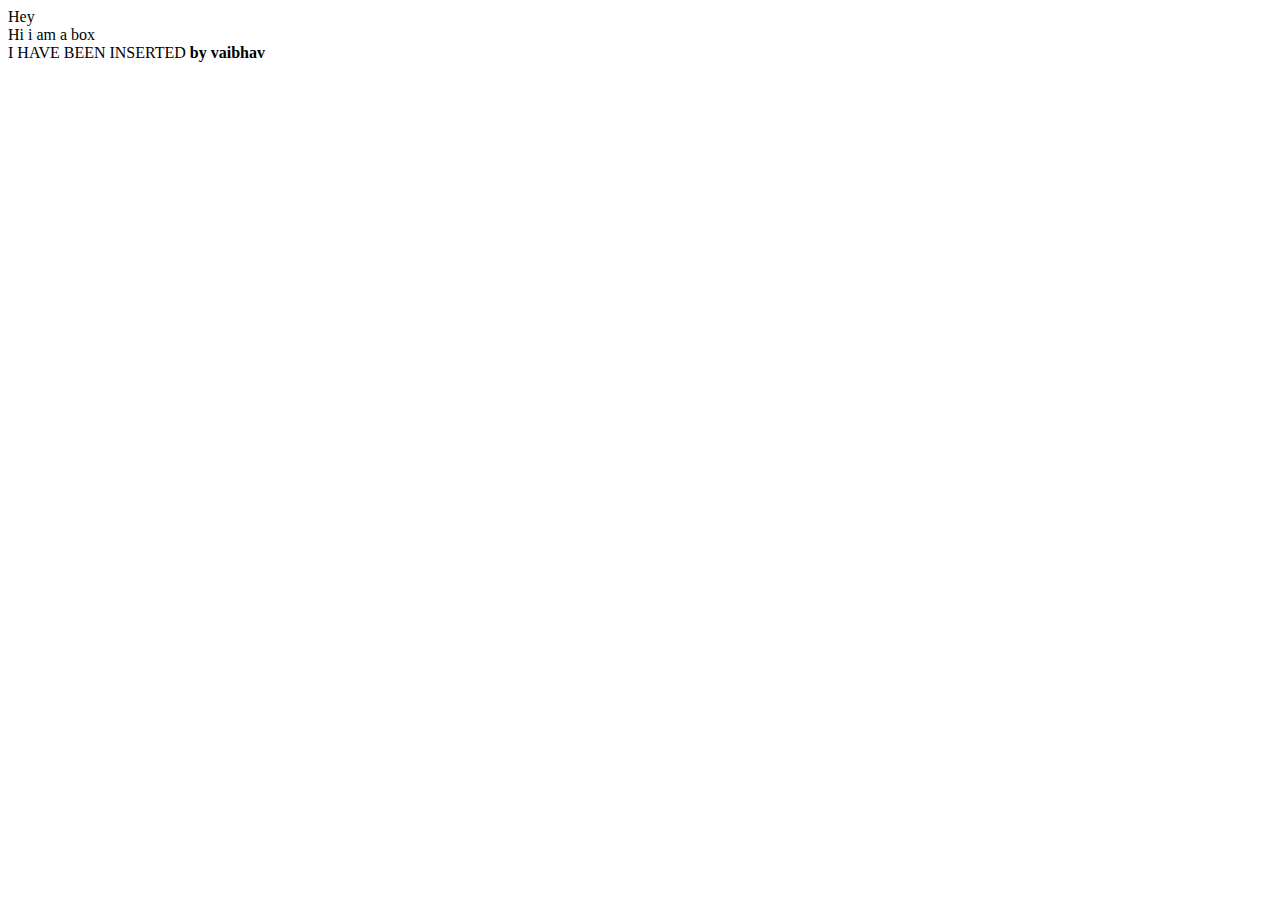
<file: JS/FOUR/index.html>
<!DOCTYPE html>
<html lang="en">
<head>
    <meta charset="UTF-8">
    <meta name="viewport" content="width=device-width, initial-scale=1.0">
    <title>VAIBHAV</title>
</head>
<body>

    <div class="container">
        <div class="box">Hey</div>
        <div class="box">Hi i am a box</div>
        
    </div>
    

    <script src="script.js"></script>
</body>
</html>
</file>
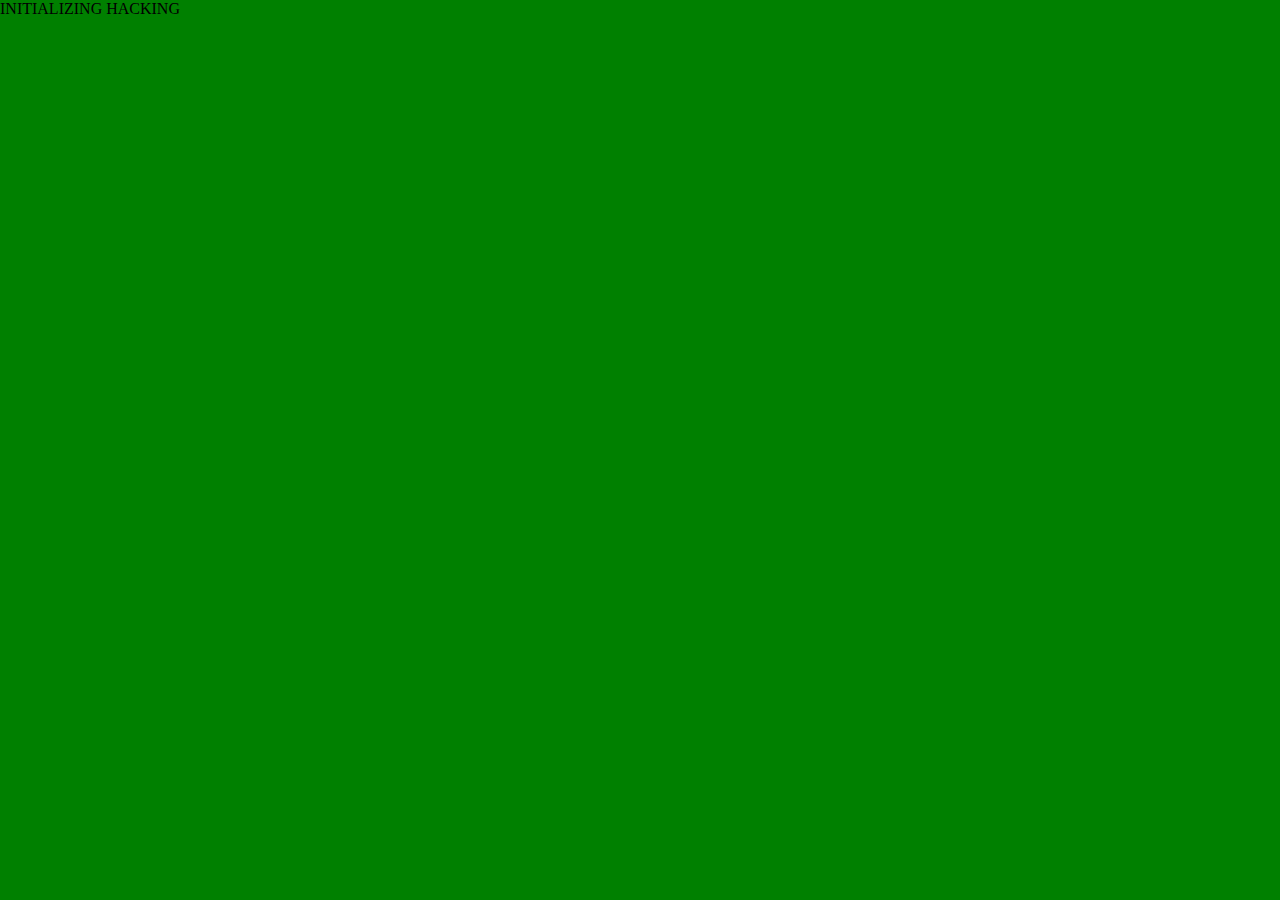
<file: JS/HACKERS TERMINAL/index.html>
<!DOCTYPE html>
<html lang="en">
<head>
    <meta charset="UTF-8">
    <meta name="viewport" content="width=device-width, initial-scale=1.0">
    <title>HACKED</title>
    <link rel="stylesheet" href="style.css">
</head>
<body>

    

        <div>INITIALIZING HACKING</div>
    
    


</body>
<script src="script.js"></script>
</html>
</file>
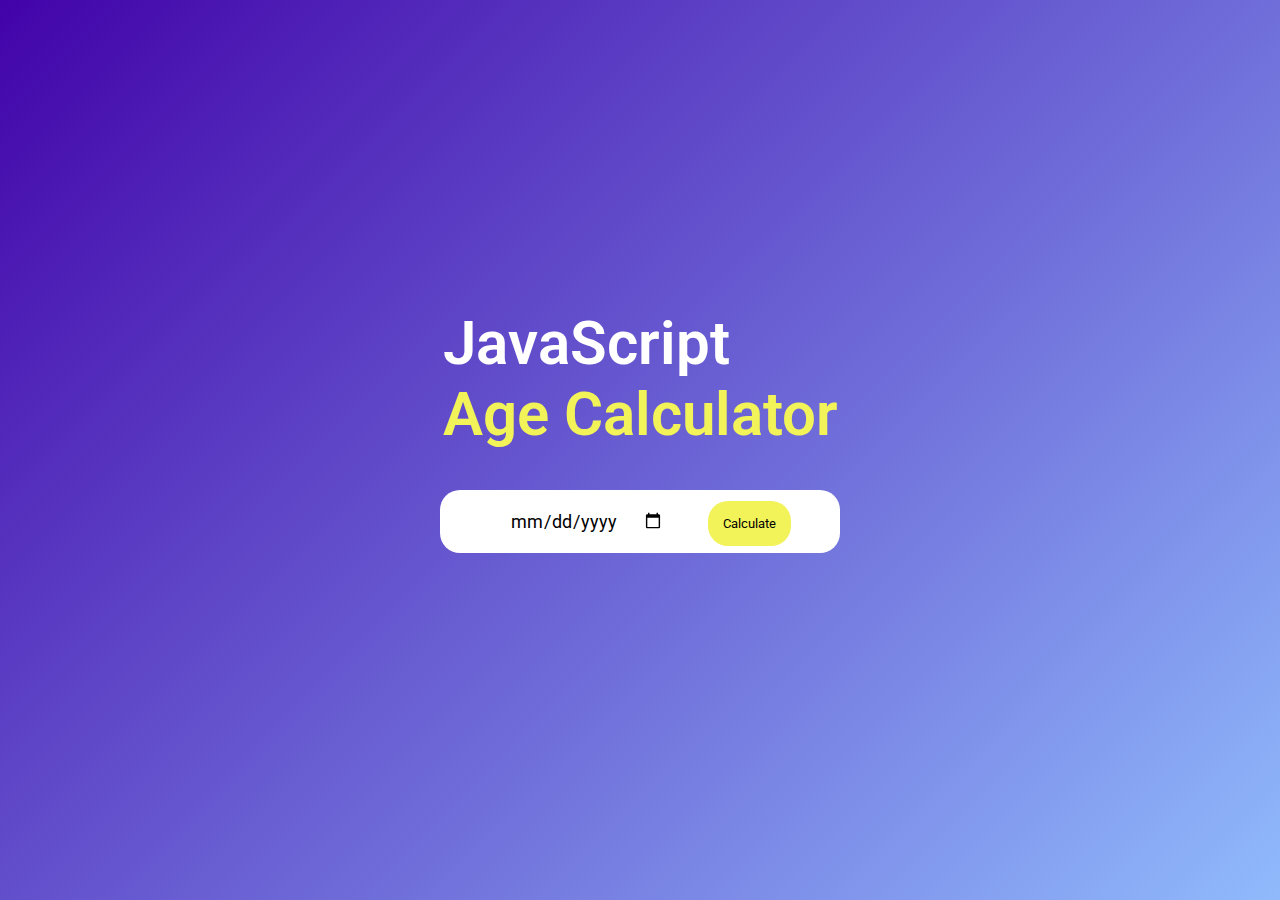
<file: PROJECTS/AGECAL/index.html>
<!DOCTYPE html>
<html lang="en">
<head>
    <meta charset="UTF-8">
    <meta name="viewport" content="width=device-width, initial-scale=1.0">
    <title>AGE CALCULATOR</title>
    <link rel="stylesheet" href="style.css">
</head>
<body>

    <div class="container ">
        <div class="heading">

            <h1 class="head1">JavaScript</h1>
            <h1 class="head2">Age Calculator</h1>
        </div>



        <div class="calculator flex">
            <div class="inputdetail">

                <input type="date" placeholder="01-01-1993" class="dateInput">
    
                <button class="calculate">Calculate</button>
            </div>

            

        </div>


        <div class="output">
            <p class="outputtxt"></p>
        </div>

    </div>


    

    <script src="script.js"></script>
</body>
</html>
</file>
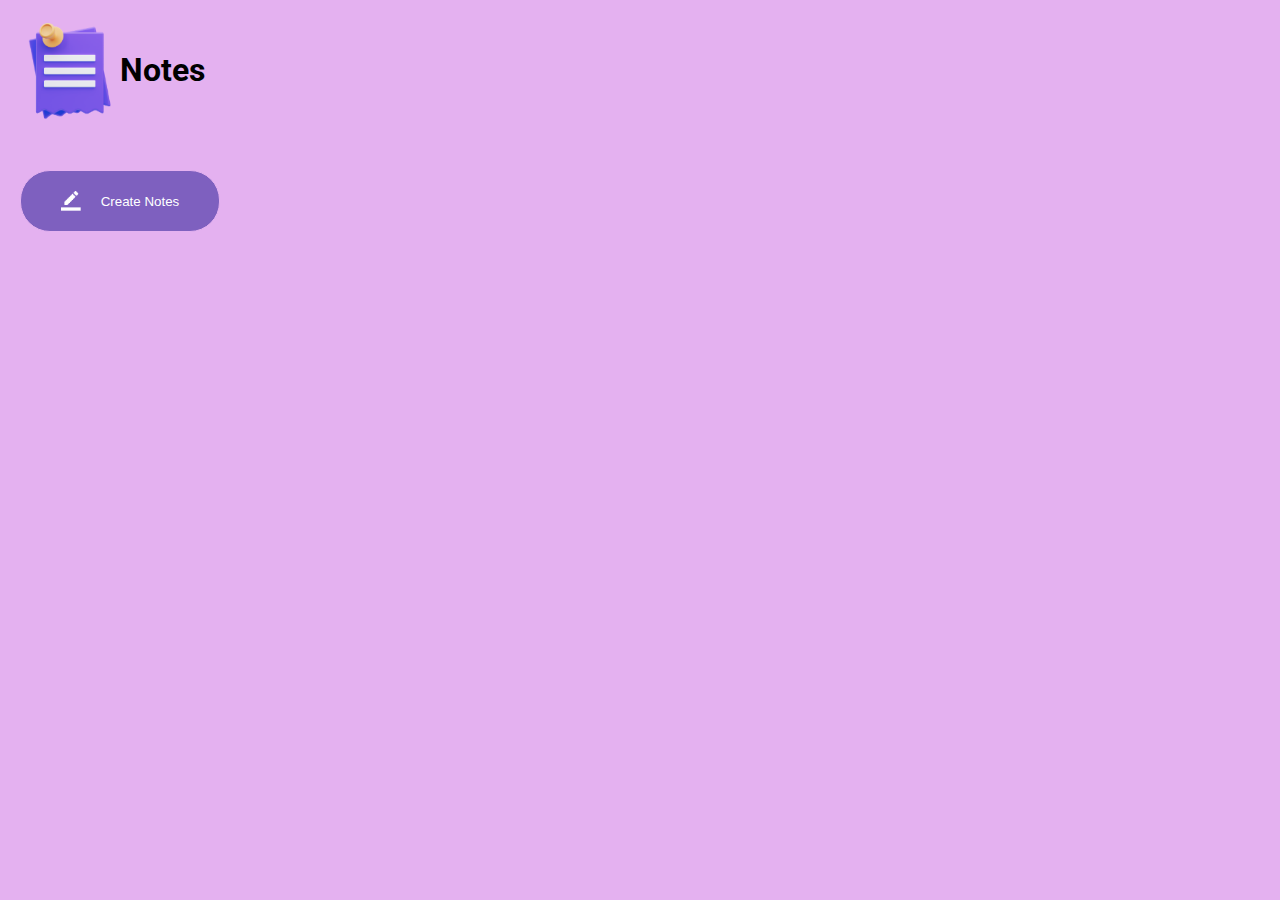
<file: PROJECTS/NOTESAPP/index.html>
<!DOCTYPE html>
<html lang="en">
<head>
    <meta charset="UTF-8">
    <meta name="viewport" content="width=device-width, initial-scale=1.0">
    <title>NOTES APP</title>
    <link rel="stylesheet" href="style.css">
</head>
<body>

    <div class="container flex">
        <div class="head flex">
            <img src="./images/notes.png" alt="" class="logo">
            <h1>Notes</h1>
        </div>


        <button class="createNote flex">
            <img src="./images/edit.png" alt="">
            Create Notes
        </button>

        <div class="notes-container">
            <!-- <p contenteditable="true" class="input-box">

                <img class="deleteimg" src="./images/delete.png" alt="">
            </p> -->
        </div>
    </div>

    <script src="script.js"></script>
</body>
</html>
</file>
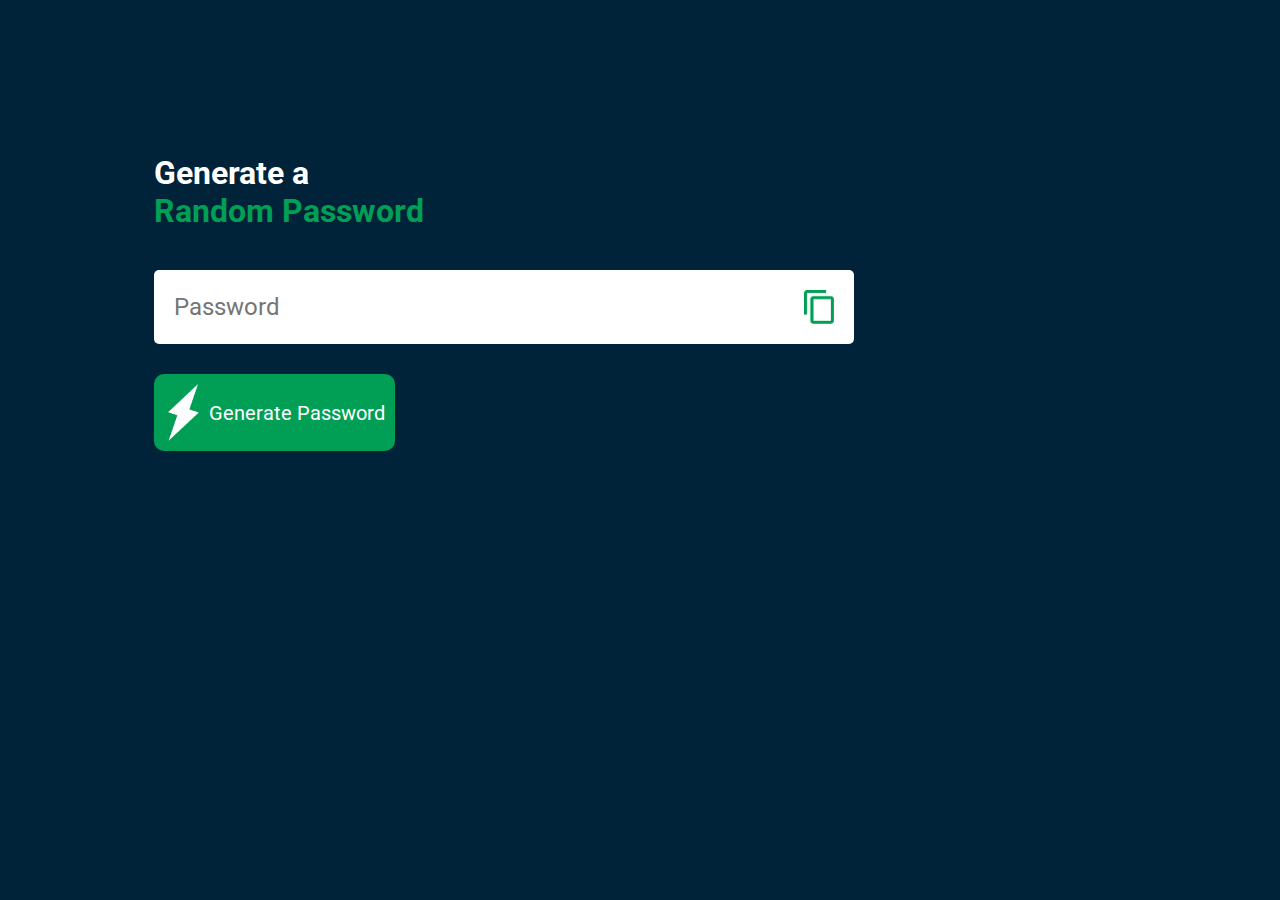
<file: PROJECTS/PASSGEN/index.html>
<!DOCTYPE html>
<html lang="en">
<head>
    <meta charset="UTF-8">
    <meta name="viewport" content="width=device-width, initial-scale=1.0">
    <title>PASSWORD GENERATOR</title>
    <link rel="stylesheet" href="style.css">
</head>
<body>

    <div class="container">

        <h1 class="first">Generate a <br><span>Random Password</span></h1>
        


        <div class="inputbox">
            <input class="inputb" type="text" id="password" placeholder="Password">
            <img class="copyimg" src="img/copy.png" alt="Copy">
        </div>

        <button class="genbtn"><img src="img/generate.png" alt="">Generate Password</button>
    </div>


    


    <script src="script.js"></script>
</body>
</html>
</file>
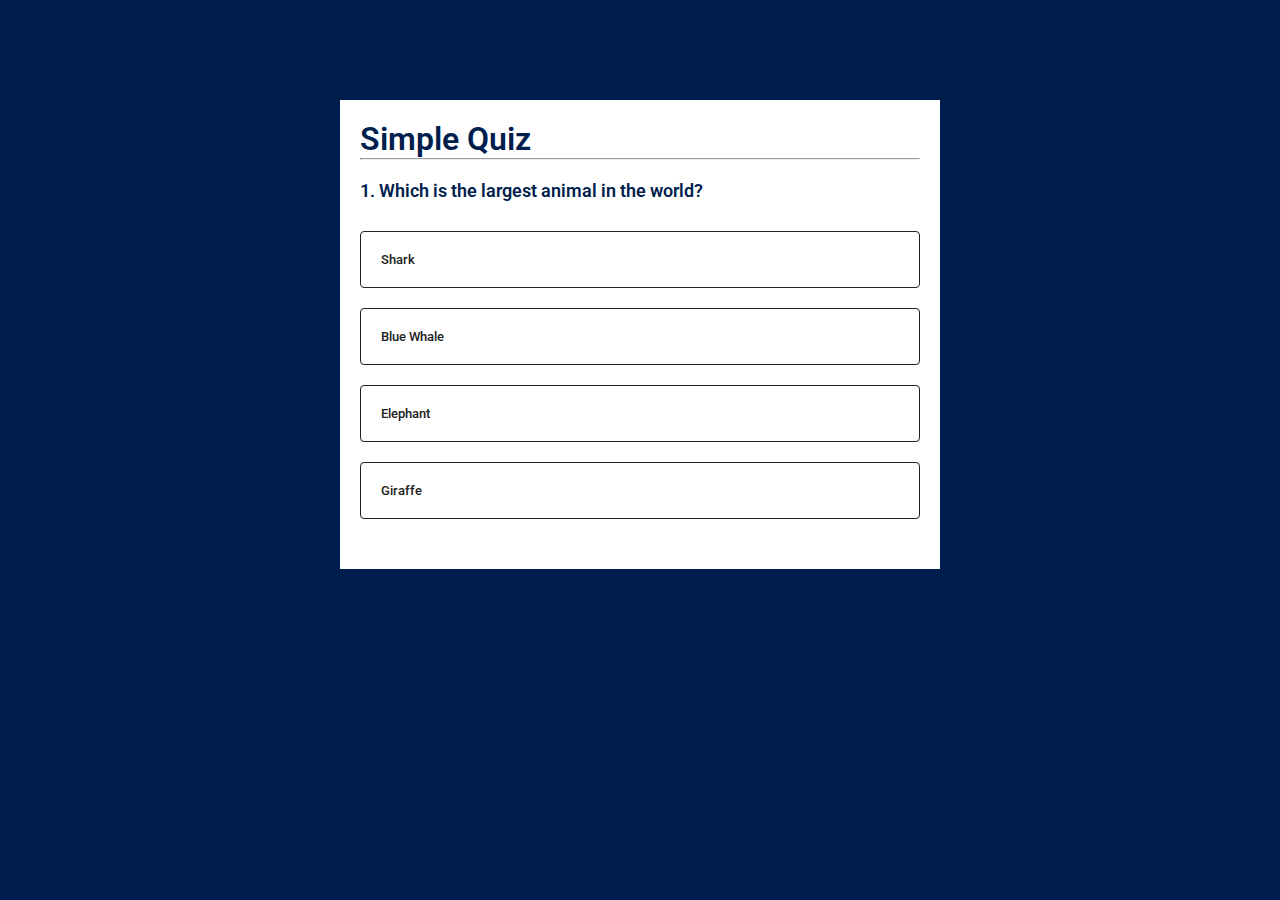
<file: PROJECTS/QUIZAPP/index.html>
<!DOCTYPE html>
<html lang="en">
<head>
    <meta charset="UTF-8">
    <meta name="viewport" content="width=device-width, initial-scale=1.0">
    <title>QUIZ APP</title>
    <link rel="stylesheet" href="style.css">
</head>
<body>
    

    <div class="container">
        <div class="card">
            <h1>Simple Quiz</h1>

            <hr>
            <div class="quiz">

                <h2 class="question">do you love me?</h2>
                <div class="answerbtns">

                    <button class="options">yes</button>
                    <button class="options">no</button>
                    <button class="options">yes</button>
                    <button class="options">no</button>
                </div>

                <button id="nextbtn">Next</button>
            </div>

        </div>
    </div>

    <script src="script.js"></script>
</body>
</html>
</file>
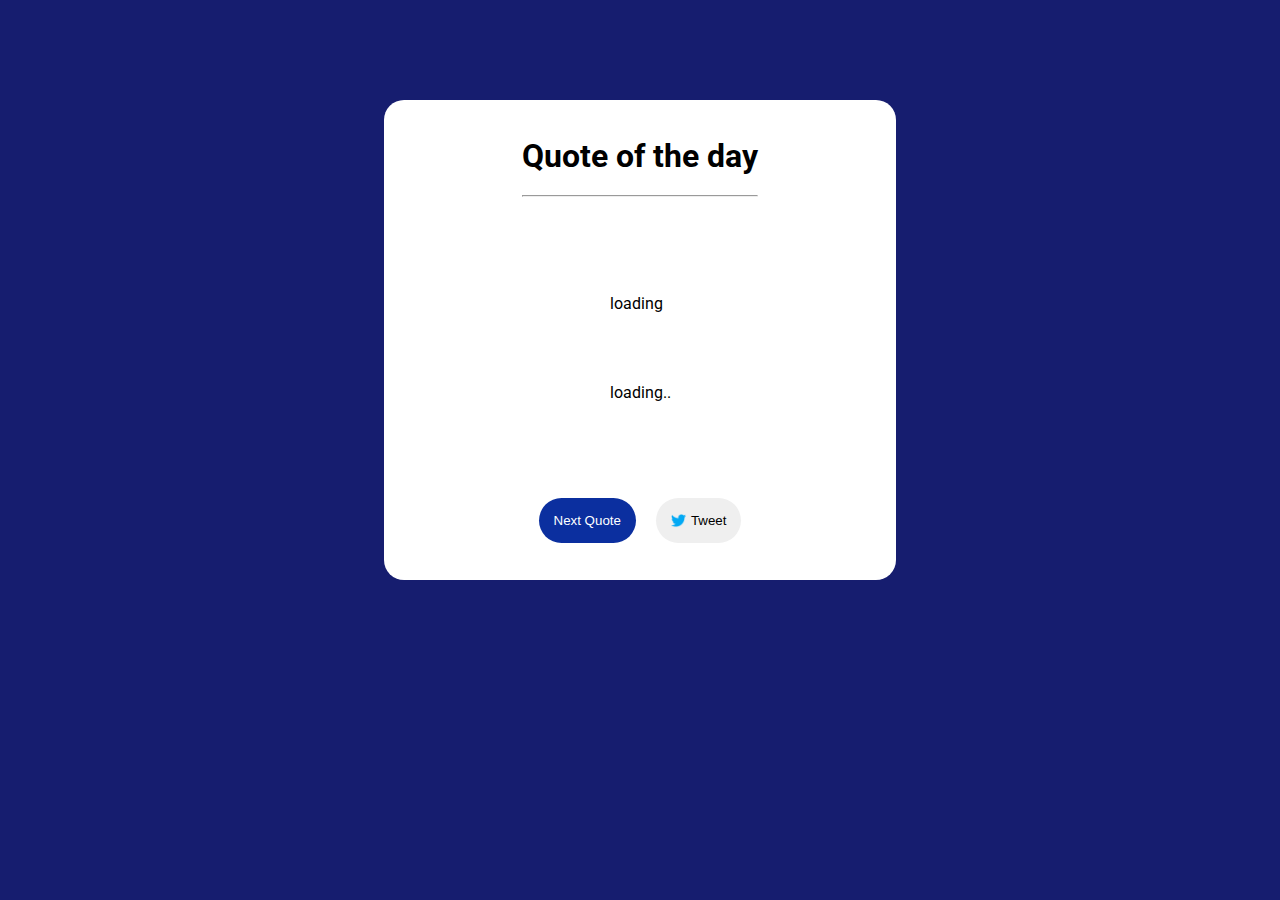
<file: PROJECTS/QUOTEGEN/index.html>
<!DOCTYPE html>
<html lang="en">
<head>
    <meta charset="UTF-8">
    <meta name="viewport" content="width=device-width, initial-scale=1.0">
    <title>QUOTE GENERATOR</title>
    <link rel="stylesheet" href="style.css">
</head>
<body>

    <div class="container">
        <div class="card">
            <div class="heading flex">

                <h1>Quote of the day</h1>

                <hr>
            </div>

            <div class="apicontent flex">
                <p class="quote">loading</p>
                <p class="author">loading..</p>
            </div>

            <div class="buttonsec flex">
                <button class="next">Next Quote</button>
                <button class="tweet flex">
                    <img class="twitterlogo" src="./img/twitter.png" alt="">

                    Tweet
                </button>
            </div>
        </div>
    </div>
    

    <script src="script.js"></script>
</body>
</html>
</file>
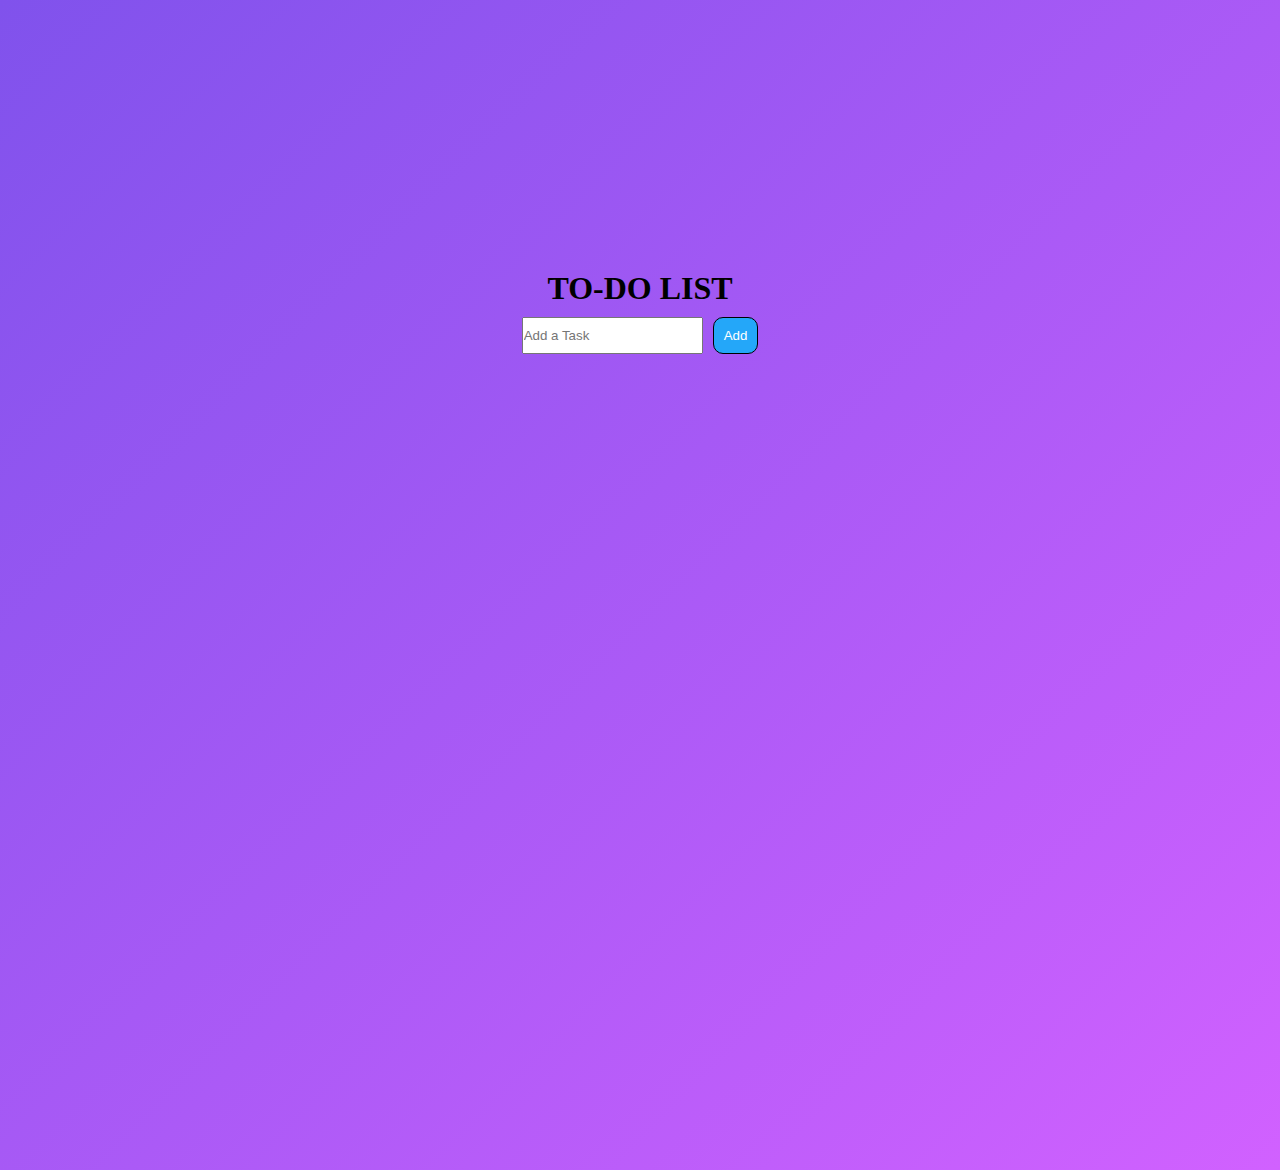
<file: PROJECTS/TODOLIST/index.html>
<!DOCTYPE html>
<html lang="en">
<head>
    <meta charset="UTF-8">
    <meta name="viewport" content="width=device-width, initial-scale=1.0">
    <title>TO DO LIST</title>
    <!--Google Font-->
    <link href="https://fonts.googleapis.com/css2?family=Poppins:wght@400;500&display=swap" rel="stylesheet">
    <!--Font Awesome CDN-->
    <link rel="stylesheet" href="https://cdnjs.cloudflare.com/ajax/libs/font-awesome/5.15.2/css/all.min.css">

    <link rel="stylesheet" href="style.css">
</head>
<body>

    <div class="container flex">

        <h1>TO-DO LIST</h1>

        <div class="inputfield flex">

            <input type="text" id="taskinput" placeholder="Add a Task">
    
            <button id="addtask">Add</button>
        </div>


        <ul id="tasklist">
            

        </ul>
        
    </div>
    

    <script src="script.js"></script>
</body>
</html>
</file>
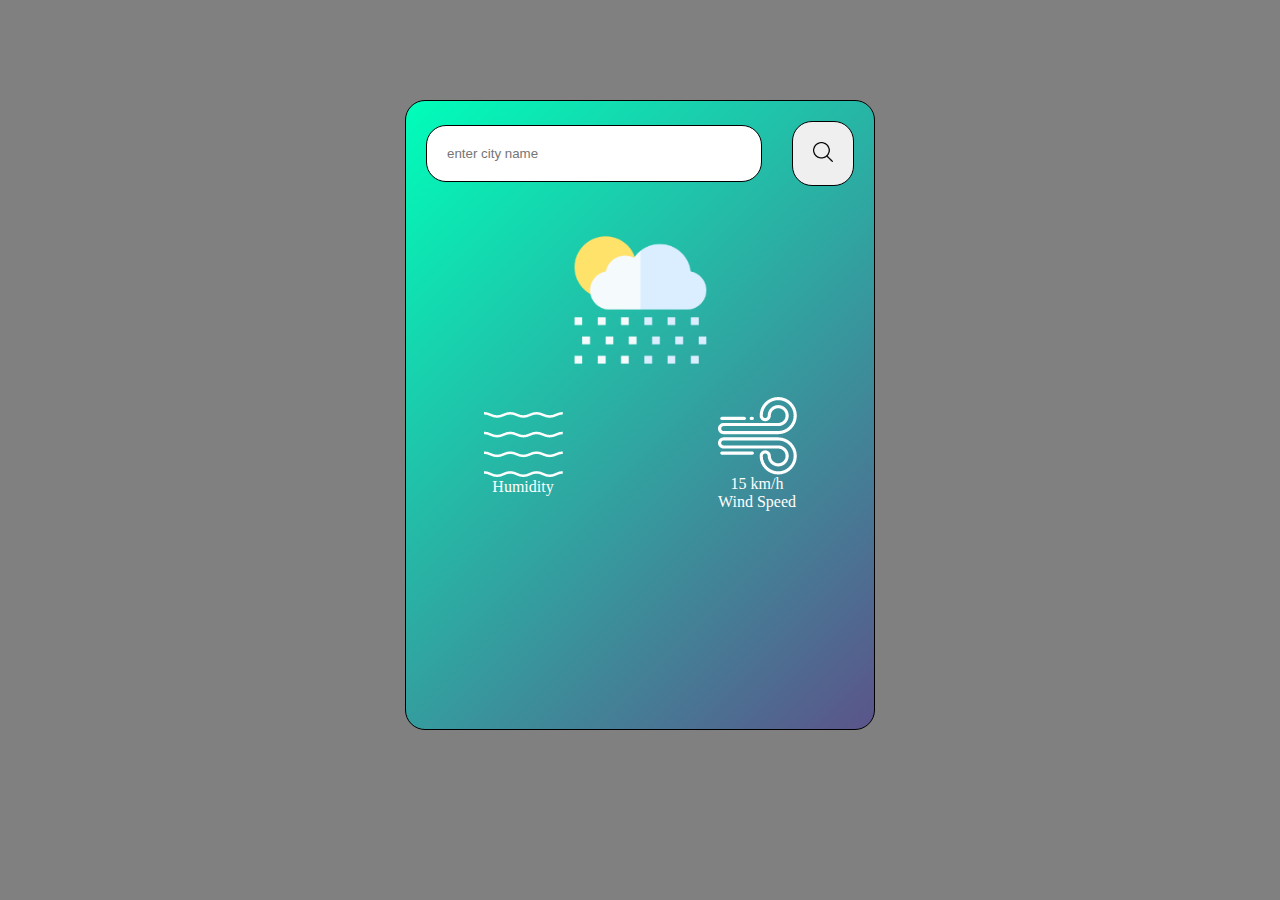
<file: PROJECTS/WEATHERAPP/index.html>
<!DOCTYPE html>
<html lang="en">
<head>
    <meta charset="UTF-8">
    <meta name="viewport" content="width=device-width, initial-scale=1.0">
    <title>WEATHER APP</title>
    <link rel="stylesheet" href="style.css">
</head>
<body>

    <!-- https://api.openweathermap.org/data/2.5/weather?q=berlin&appid=3a4583ea3fd6157dab3c67c9a67b7908&units=metric -->
    


        <div class="card flex">

            <div class="inputsection flex">
                <input class="searchbox" type="text" id="inputtext" placeholder="enter city name">
    
                <button class="searchbtn"><img src="./img/search-interface-symbol.png" alt=""></button>
            </div>

            <div class="weather">

                <img class="mainimg" src="./img/rain.png" alt="clouds" class="cloud">

                <h1 class="temp"></h1>
                <h2 class="city"></h2>

                <div class="twosec flex">
                    <div class="humidity flex">
                        <img src="./img/humidity.png" alt="">

                        <div class="humiditytxt">
                            <p class="humidityper"></p>
                            <p>Humidity</p>
                        </div>
                    </div>


                    <div class="wind flex">

                        <img class="windimg" src="./img/wind.png" alt="">

                        <div class="windtxt">
                            <p class="windspeed">15 km/h</p>
                            <p>Wind Speed</p>
                        </div>
                    </div>
                    </div>
                </div>





            </div>

        </div>    



    <script src="script.js"></script>
</body>
</html>
</file>
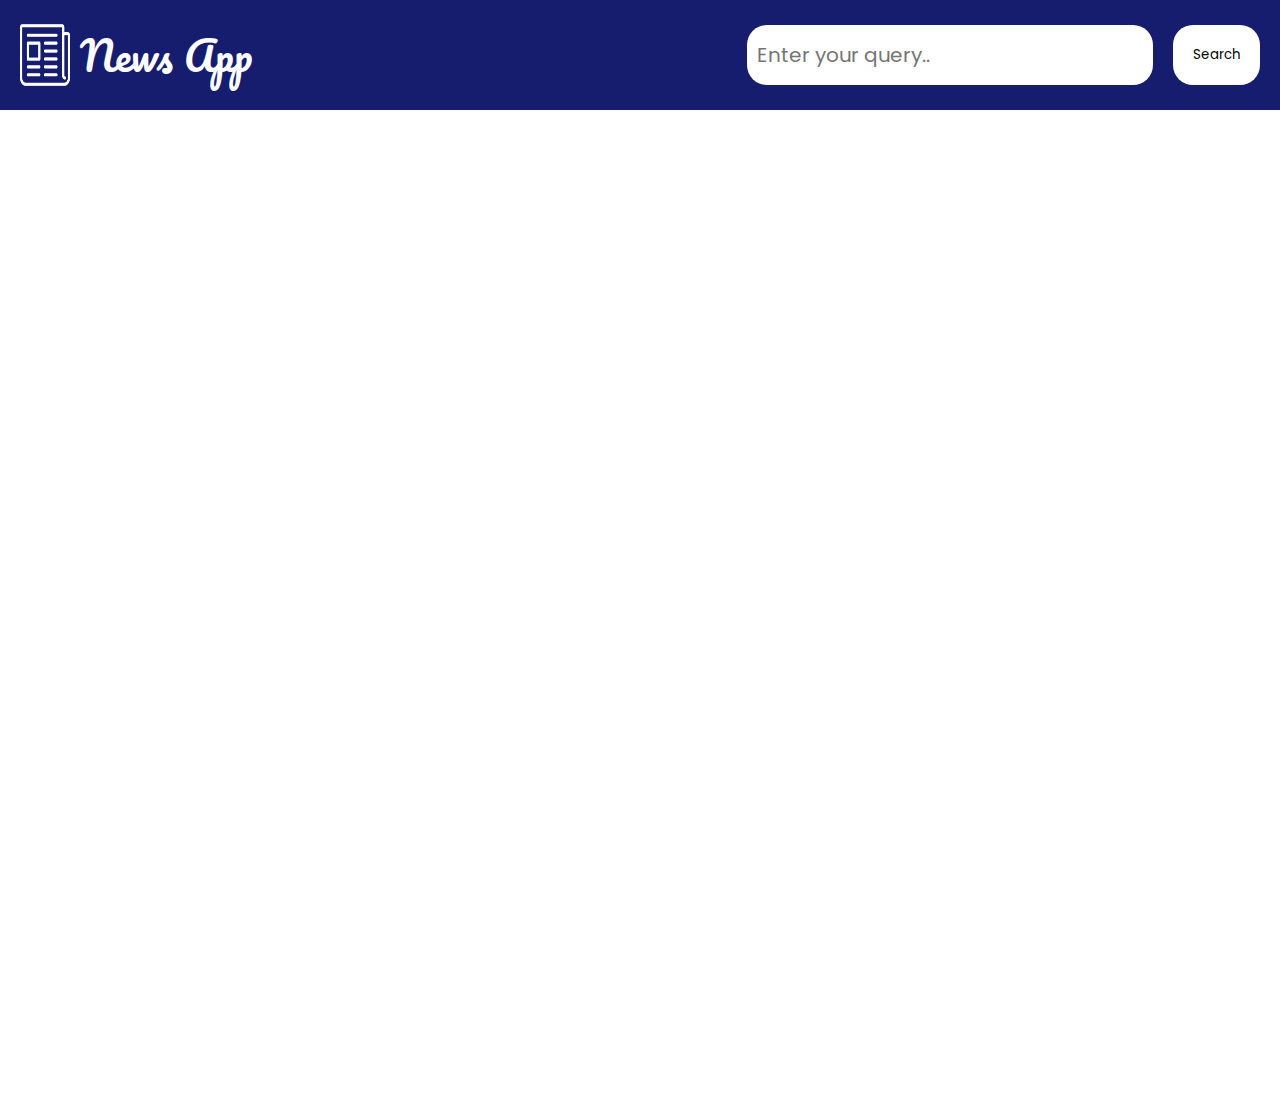
<file: PROJECTS/WEB/index.html>
<!DOCTYPE html>
<html lang="en">
<head>
    <meta charset="UTF-8">
    <meta name="viewport" content="width=device-width, initial-scale=1.0">
    <title>News Search App</title>
    <link rel="stylesheet" href="style.css">
</head>
<body>

    <nav class="navbar">
        <div class="navcomp flex">
            <div class="heading flex">
                <img src="./img/newspaper-folded.png" alt="" class="newsicon">
                <a href="index.html" class="newslogo">News App</a>
            </div>

            <div class="search flex">
                <input type="text" class="searchbar" placeholder="Enter your query..">
                <button class="searchbtn">Search</button>
            </div>

        </div>
    </nav>

    <main>

        <div class="container flex flexc obj-width">
            <div class="cardcontainer">
    
            <div class="blogcard">
                <img src="https://placehold.co/600x400" alt="" class="blogcard1img">

                <h2 class="cardh2">This is a Title</h2>

                <p class="cardpara">Lorem ipsum dolor sit amet, consectetur adipisicing elit. Maxime rem nisi dignissimos. Cumque ea magnam minus deserunt illo ipsam? Tempora magnam dicta, autem obcaecati hic, dolorem facere cum dolorum voluptatibus neque veniam.</p>

                
            </div>
    
            <div class="blogcard">
                <img src="https://placehold.co/600x400" alt="" class="blogcard1img">

                <h2 class="cardh2">This is a Title</h2>

                <p class="cardpara">Lorem ipsum dolor sit amet, consectetur adipisicing elit. Maxime rem nisi dignissimos. Cumque ea magnam minus deserunt illo ipsam? Tempora magnam dicta, autem obcaecati hic, dolorem facere cum dolorum voluptatibus neque veniam.</p>

                
            </div>


            <div class="blogcard">
                <img src="https://placehold.co/600x400" alt="" class="blogcard1img">

                <h2 class="cardh2">This is a Title</h2>

                <p class="cardpara">Lorem ipsum dolor sit amet, consectetur adipisicing elit. Maxime rem nisi dignissimos. Cumque ea magnam minus deserunt illo ipsam? Tempora magnam dicta, autem obcaecati hic, dolorem facere cum dolorum voluptatibus neque veniam.</p>

                
            </div>

            <div class="blogcard">
                <img src="https://placehold.co/600x400" alt="" class="blogcard1img">

                <h2 class="cardh2">This is a Title</h2>

                <p class="cardpara">Lorem ipsum dolor sit amet, consectetur adipisicing elit. Maxime rem nisi dignissimos. Cumque ea magnam minus deserunt illo ipsam? Tempora magnam dicta, autem obcaecati hic, dolorem facere cum dolorum voluptatibus neque veniam.</p>

                
            </div>

            <div class="blogcard">
                <img src="https://placehold.co/600x400" alt="" class="blogcard1img">

                <h2 class="cardh2">This is a Title</h2>

                <p class="cardpara">Lorem ipsum dolor sit amet, consectetur adipisicing elit. Maxime rem nisi dignissimos. Cumque ea magnam minus deserunt illo ipsam? Tempora magnam dicta, autem obcaecati hic, dolorem facere cum dolorum voluptatibus neque veniam.</p>

                
            </div>

            <div class="blogcard">
                <img src="https://placehold.co/600x400" alt="" class="blogcard1img">

                <h2 class="cardh2">This is a Title</h2>

                <p class="cardpara">Lorem ipsum dolor sit amet, consectetur adipisicing elit. Maxime rem nisi dignissimos. Cumque ea magnam minus deserunt illo ipsam? Tempora magnam dicta, autem obcaecati hic, dolorem facere cum dolorum voluptatibus neque veniam.</p>

                
            </div>

            <div class="blogcard">
                <img src="https://placehold.co/600x400" alt="" class="blogcard1img">

                <h2 class="cardh2">This is a Title</h2>

                <p class="cardpara">Lorem ipsum dolor sit amet, consectetur adipisicing elit. Maxime rem nisi dignissimos. Cumque ea magnam minus deserunt illo ipsam? Tempora magnam dicta, autem obcaecati hic, dolorem facere cum dolorum voluptatibus neque veniam.</p>

                
            </div>
        </div>
    </div>
        
    </main>


    <script src="scipt.js"></script>
</body>
</html>
</file>
<file: JS/HACKERS TERMINAL/style.css>
*{
    margin: 0;
    padding: 0;
    box-sizing: border-box;
}

body{
    background-color: green;
}

.container{
    display:  flex;
    justify-content: center;
    
}
</file>
<file: PROJECTS/AGECAL/style.css>
@import url('https://fonts.googleapis.com/css2?family=Roboto:ital,wght@0,100;0,300;0,400;0,500;0,700;0,900;1,100;1,300;1,400;1,500;1,700;1,900&display=swap');


*{
    margin: 0;
    padding: 0;
    font-family: roboto;
    box-sizing: border-box;
}
h1{
    font-family: roboto;
    font-size: 60px;
    font-weight: 600;

}

.head2{
    color: rgb(242, 242, 89);
}

.flex{
    display: flex;
}

.container{
    display: flex;
    flex-direction: column;
    justify-content: center;
    align-items: center;
    gap: 40px;
    width: 100%;
    min-height: 100vh;
    background: linear-gradient(135deg, #4203a9, #90bafc);
    color: white;
    padding: 10px;
}

input{
    flex:1;
    margin-right: 20px;
    padding: 20px;
    border: 0;
    outline: 0;
    font-size: 18px;
    border-radius: 5px;
    position: relative;
}

.calculator{
    width: 25em;
    background-color: white;
    height: 40%;
    /* justify-content: center; */
    align-items: center;
    border-radius: 20px;
    justify-content: space-evenly;


    gap: 20px;
}

.calculate{
    padding: 15px;
    border-radius: 20px;
    outline: 0;
    border: none;
    background-color:  rgb(242, 242, 89);

    cursor: pointer;


}

.calculate:hover{
    background-color: green;
    color: white;
}

.outputtxt{
    color: white;
    
}
</file>
<file: PROJECTS/NOTESAPP/style.css>
@import url('https://fonts.googleapis.com/css2?family=Roboto:ital,wght@0,100;0,300;0,400;0,500;0,700;0,900;1,100;1,300;1,400;1,500;1,700;1,900&display=swap');


*{
    margin: 0;
    padding: 0;
    box-sizing: border-box;
}

.flex{
    display: flex;
}

body{
    background-color: #E4B1F0;

    font-family: roboto;
}


h1{
    color: black;

}

.head{
    padding: 20px;

}

.head img{
    width: 100px;
}

.createNote{
    justify-content: center;
    align-items: center;
    padding: 20px;
    margin-left: 20px;
    max-width: 200px;
    border-radius: 30px;
    border: #E4B1F0 solid 1px;
    background-color: #7E60BF;
    color: white;
    gap: 20px;
    cursor: pointer;




    /* margin: 100px auto 0; */

}

.createNote:hover{
    background-color: #3a2667;
    color: white;
}

.createNote img{
    width: 20px;

}

.head{
    /* justify-content: center; */
    align-items: center;
}

.container{
    flex-direction: column;
    gap: 30px;

}

.input-box{
    position: relative;
    width: 100%;
    max-width: 500px;
    min-height: 150px;
    background-color: white;
    color: #333;
    padding: 20px;
    margin: 20px 0;
    outline: none;
    border-radius: 20px;
    margin-left: 20px;
}


.deleteimg{
    position :absolute;
   left: 440px;
   top: 100px;
   cursor: pointer;

   width: 50px;

}

.deleteimg:hover{
    transform: scale(1.1);
}
</file>
<file: PROJECTS/PASSGEN/style.css>
@import url('https://fonts.googleapis.com/css2?family=Roboto:ital,wght@0,100;0,300;0,400;0,500;0,700;0,900;1,100;1,300;1,400;1,500;1,700;1,900&display=swap');

*{
    margin: 0;
    padding: 0;
    box-sizing: border-box;
   font-family: roboto;
}

body{
    background-color: #002339;
    color: white;
}


.container{
    margin: 12%;
    width: 90%;
    max-width: 700px;
}

.conatiner h1{
    font-weight: 500;
    font-size: 45px;

}

br{
    color: #019f55;

}

.container h1 span{
    color: #019f55;
}

.inputbox{
    width: 100%;
    margin-top: 40px;
    margin-bottom: 30px;
    background-color: white;
    color: #333;
    display: flex;
    align-items: center;
    justify-content: space-between;
    padding: 20px;
    border-radius: 5px;
}

.inputbox img{
    width: 30px;
    cursor: pointer;
}

input{
    border: 0;
    outline: 0;
    font-size: 24px;
}

button{
    border: 0;
    outline: 0;
    background-color: #019f55;
    color: white;
    font-size: 20px;
    display: flex;
    gap: 5px;
    justify-content: center;
    align-items: center;
    padding: 10px;
    border-radius: 10px;
    cursor: pointer;
    transition: 0.2s ease-in-out;
}

button:hover{
    transform: scale(1.2);
    background-color: #026b3a;
}

button img{
    width: 40px;

}
</file>
<file: PROJECTS/QUIZAPP/style.css>
@import url('https://fonts.googleapis.com/css2?family=Roboto:ital,wght@0,100;0,300;0,400;0,500;0,700;0,900;1,100;1,300;1,400;1,500;1,700;1,900&display=swap');


*{
    margin: 0;
    padding: 0;
    box-sizing: border-box;
    font-family: roboto;
}

h1{
    font-weight: 25px   ;
    font-weight: 600;
    color: #001e4d;
}
.quiz{
    padding: 20px 0;
}

.quiz h2{
    font-size: 18px;
    color: #001e4d;
    font-weight: 600;

}

body{
    background-color: #001e4d;
}

.container{


}
.card{
    display: flex;
    flex-direction: column;
    /* justify-content: center; */
    /* align-items: center; */
    padding: 20px;
    height: 50%;

    width: 90%;
    max-width: 600px;
    margin: 100px auto 0;
    background-color: white;
}

.options{
    background-color: #ffff;
    color: #222;
    font-weight: 500;
    width: 100%;
    border: 1px solid #222;
    padding: 20px;
    margin:10px 0;
    text-align: left;
    border-radius: 4px;
    cursor: pointer;
    transition: all ease-in-out 0.1s;
}

.options:hover{
    background-color: #001e4d;
    color: white;

}

.opitons:hover:not([disabled])
{
    background-color: #222;
    color: #fff;

}

.options:disabled{
    cursor: no-drop;
}


#nextbtn{
    padding: 20px;
    background-color: #001e4d;
    color: white;
    border: 1px solid black;
    border-radius: 40px;
    width: 200px;
    display: flex;
    justify-content: center;
    align-items: center;

    cursor: pointer;

    margin-left: 184px;
    transition: all ease-in-out 0.3s;
}

#nextbtn:hover{
    background-color: rgb(33, 31, 31);
    color: white;
    transform: scale(1.2);
}

.correct{
    background-color: greenyellow;
    color: white;
}

.incorrect{
    background-color: red;
}



.quiz{
    display: flex;
    flex-direction: column;
    gap: 20px;
    justify-content: center;
    /* align-items: center; */
}
</file>
<file: PROJECTS/QUOTEGEN/style.css>
@import url('https://fonts.googleapis.com/css2?family=Roboto:ital,wght@0,100;0,300;0,400;0,500;0,700;0,900;1,100;1,300;1,400;1,500;1,700;1,900&display=swap');



*{
    margin: 0;
    padding: 0;
    box-sizing: border-box;
}

body{
    background-color: #161D6F;
    color: white;
    font-family: roboto;
}


.card{
    width: 40%;
    background-color: white;
    color: black;
    margin: 100px auto 0;
    height: 30rem;
    display: flex;
    flex-direction: column;
    gap: 30px;
    justify-content: space-evenly;
    align-items: center;
    border-radius: 20px;

}


.flex{
    display: flex;
}

button{
    border-radius: 30px;
    /* border: solid 1px black; */

}

.tweet{
    justify-content: center;
    align-items: center;
    padding: 15px;
    /* border: none; */
    gap: 5px;
    transition: all ease-in-out 0.3s ;
    border: none;
    cursor: pointer;
    
    
}

.tweet:hover{
    background-color: #0B2F9F;
    color: white;
    transform: scale(1.1);
}


.next{
    padding: 15px;
    background-color: #0B2F9F;
    color: white;
    border: none;
transition: 0.3s all ease-in-out;
cursor: pointer;


}

.next:hover{
    background-color:#161D6F;
    color: white;
    transform: scale(1.1);

}

.buttonsec{
    justify-content: center;
    align-items: center;
    gap: 20px;
}
.twitterlogo{
    width: 15px;
    
}

.apicontent{
    position: relative;
    flex-direction: column;
    gap: 70px;
    justify-content: space-around;
    padding: 30px;

}

.author{
    align-self: flex-end;
    justify-self: flex-end;
}

.heading{
    gap: 20px;
    flex-direction: column;
}
</file>
<file: PROJECTS/TODOLIST/style.css>
*,
*:before,
*:after{
    padding: 0;
    margin: 0;
    box-sizing: border-box;
}

body{
    height: 100vh;
    background: linear-gradient(
        135deg,
        #8052ec,

        #d161ff
    );

}

.flex{
    display: flex;

}

.container{
    flex-direction: column;
    justify-content: center;
    align-items: center;
    gap: 10px;

    margin-top: 30vh;

}

.deleteTask {
    background-color: #ff6b6b;
    color: white;
    border: none;
    padding: 5px 10px;
    border-radius: 5px;
    cursor: pointer;
}

ul {
    list-style-type: none;
    padding: 0;
    
 
}

li {
    margin: 5px 0;
    
    display: flex;
    justify-content: space-between;
    align-items: center;
    background-color: #f7f7f7;
    padding: 8px;
    /* gap: 100px; */
    border-radius: 5px;
    width: 220px;
}

#addtask{
    padding: 10px;
    background-color: #24a7f9;
    border: 1px solid black;
    color: white;
    cursor: pointer;
    border-radius: 10px;
}

.inputfield{
    flex-direction: row;
    gap: 10px;
    
}
</file>
<file: PROJECTS/WEATHERAPP/style.css>
*{
    padding: 0;
    margin: 0;
    box-sizing: border-box;
}

body{
    background-color: grey;

}

.flex{
    display: flex;
}

.searchbtn img{
    width: 20px;
    
}

.inputsection{
    gap: 30px;
    width: 100%;
    align-items: center;
    justify-content: center;

    padding: 20px;

   

}

input{
    padding: 20px;
    border-radius: 20px;
    border: solid 1px black;
    width: 80%;

}

.card{

    width: 90%;
    height: 70vh;
    max-width: 470px;
    margin: 100px auto 0;
    background: linear-gradient(135deg,#00feba,#5b548a);
    border: solid 1px black;
    border-radius: 20px;


    color: white;
    flex-direction: column;
    text-align: center;
    /* padding: 20px; */



}


.searchbtn{
    cursor: pointer;
    padding: 20px;
    border-radius: 20px;
    border: solid 1px black;

}

.wind{

    flex-direction: column;


}

.humidity{
    flex-direction: column;
}

.twosec{
    flex-direction: row;
    justify-content: space-around;
    align-items: center;

}

.mainimg{
    /* height: 20px; */
    width: 40%;
}
</file>
<file: PROJECTS/WEB/style.css>
@import url('https://fonts.googleapis.com/css2?family=Poppins:ital,wght@0,100;0,200;0,300;0,400;0,500;0,600;0,700;0,800;0,900;1,100;1,200;1,300;1,400;1,500;1,600;1,700;1,800;1,900&family=Roboto:ital,wght@0,100;0,300;0,400;0,500;0,700;0,900;1,100;1,300;1,400;1,500;1,700;1,900&display=swap');


@import url('https://fonts.googleapis.com/css2?family=Pacifico&display=swap');

*{
    margin: 0;
    padding: 0;
    box-sizing: border-box;
    font-family: poppins;
}

.flex{
    display: flex;
}



.container{
    /* background-color: #416def; */
    height: 100vh;


}

.flexc{
    flex-direction: column;
}

.flexr{
    flex-direction: row;
}

.navcomp{
    background-color: #161D6F;
    color: white;
    align-items: center;
    justify-content: space-between;
    padding: 20px;

}


.searchbar{
    padding: 10px;
    font-size: 20px;
    border-radius: 20px;
    border: none;
}

.search{
    gap: 20px;
}

.searchbtn{
    padding: 20px;
    border-radius: 20px;
    border: none;
    background-color: #ffff;
    font: bolder;
    color: black;
    transition: all ease-in-out 0.3s;
    cursor: pointer;


}

.obj-width{
    max-width: 1200px;
    margin: auto;
}

.searchbtn:hover{
    transform: scale(1.1);
    background-color: #0B2F9F;
    color: white;
}


.newsicon{
    width: 50px;
    filter: invert();

    
}

.heading{
    gap: 10px;

}

.newslogo{
    font-size: 40px;
    font-family: pacifico;
    color: white;
    text-decoration: none;
    }

.container{
    margin: 3rem;

}

.cardcontainer{
    margin-left: 200px;
    display: flex;
    flex-wrap: wrap;
    /* justify-content: flex-start; */
    justify-content: center;
    align-items: center;
    
    gap: 40px;
    

}

.blogcard{
    width: 280px;
    height: 30rem;
    padding: 1rem;
    margin: 10px;
    border: solid 1px black;
    cursor: pointer;
    border-radius: 10px;
    background-color: #0B2F9F;
    color: white;
    overflow: scroll;


}

.blogcard img {
    width: 100%;      /* Ensure the image takes the full width of its container */
    height: auto;     /* Maintain the aspect ratio */
    max-height: 280px; /* Optional: restrict maximum height */
    object-fit: cover; /* Ensures the image fits properly inside the container */
    border-radius: 10px; /* Optional: for a nice rounded edge effect */
}


.cardpara{
    font-size: 1.2rem;
    padding-top: 0.7rem;
}


@media (max-width:500px){
    nav{
        padding: 0 20px;
    }

    
}
</file>
